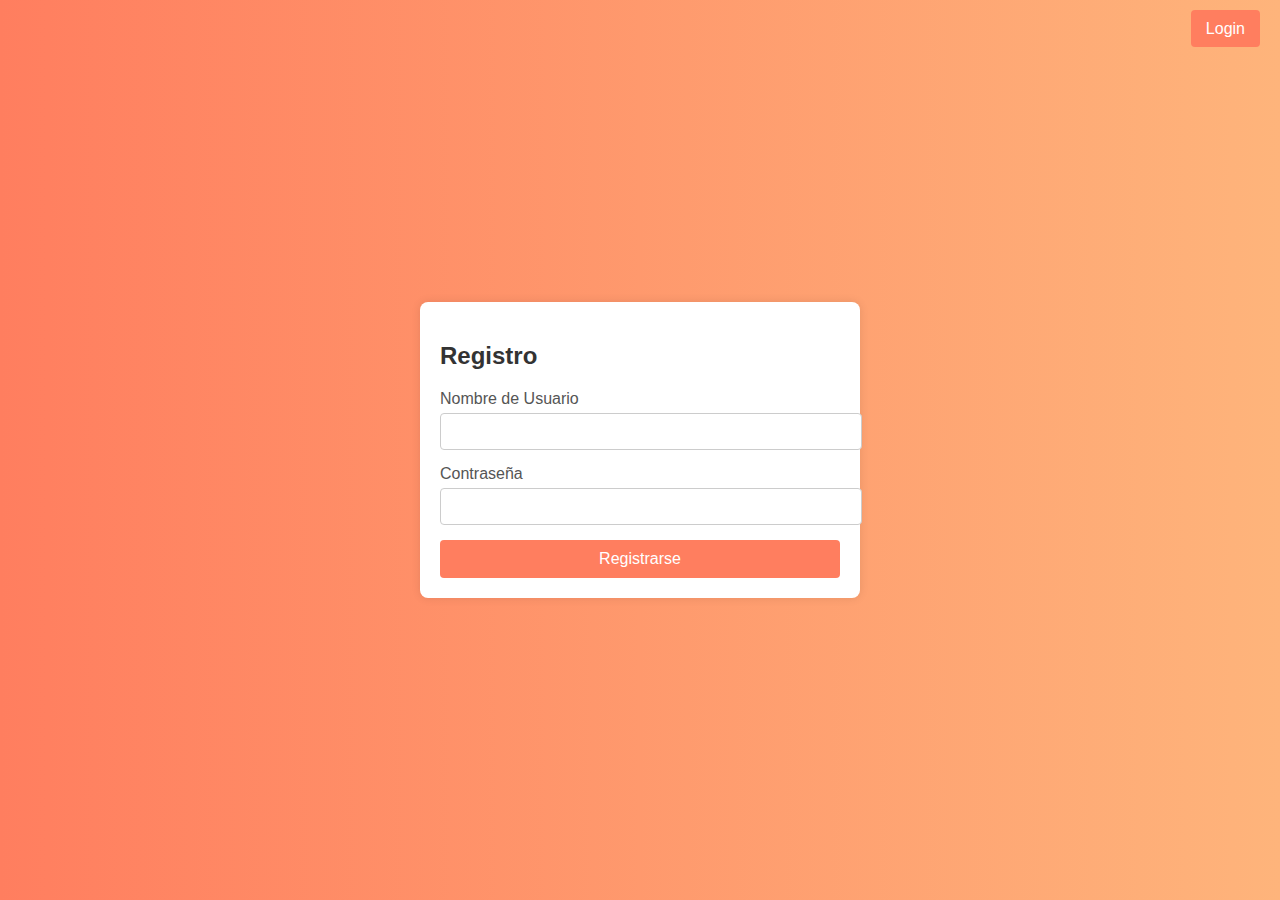
<file: index.html>
<!DOCTYPE html>
<html lang="es">
<head>
    <meta charset="UTF-8">
    <meta name="viewport" content="width=device-width, initial-scale=1.0">
    <title>Registro</title>
    <link rel="stylesheet" href="styles.css">
</head>
<body>
    <div class="login-link">
        <a href="login.html">Login</a>
    </div>
    <div class="container">
        <h2>Registro</h2>
        <form id="registerForm">
            <div class="form-group">
                <label for="registerUsername">Nombre de Usuario</label>
                <input type="text" id="registerUsername" required>
            </div>
            <div class="form-group">
                <label for="registerPassword">Contraseña</label>
                <input type="password" id="registerPassword" required>
            </div>
            <button type="submit">Registrarse</button>
        </form>
    </div>
    <script src="register.js"></script>
</body>
</html>
</file>
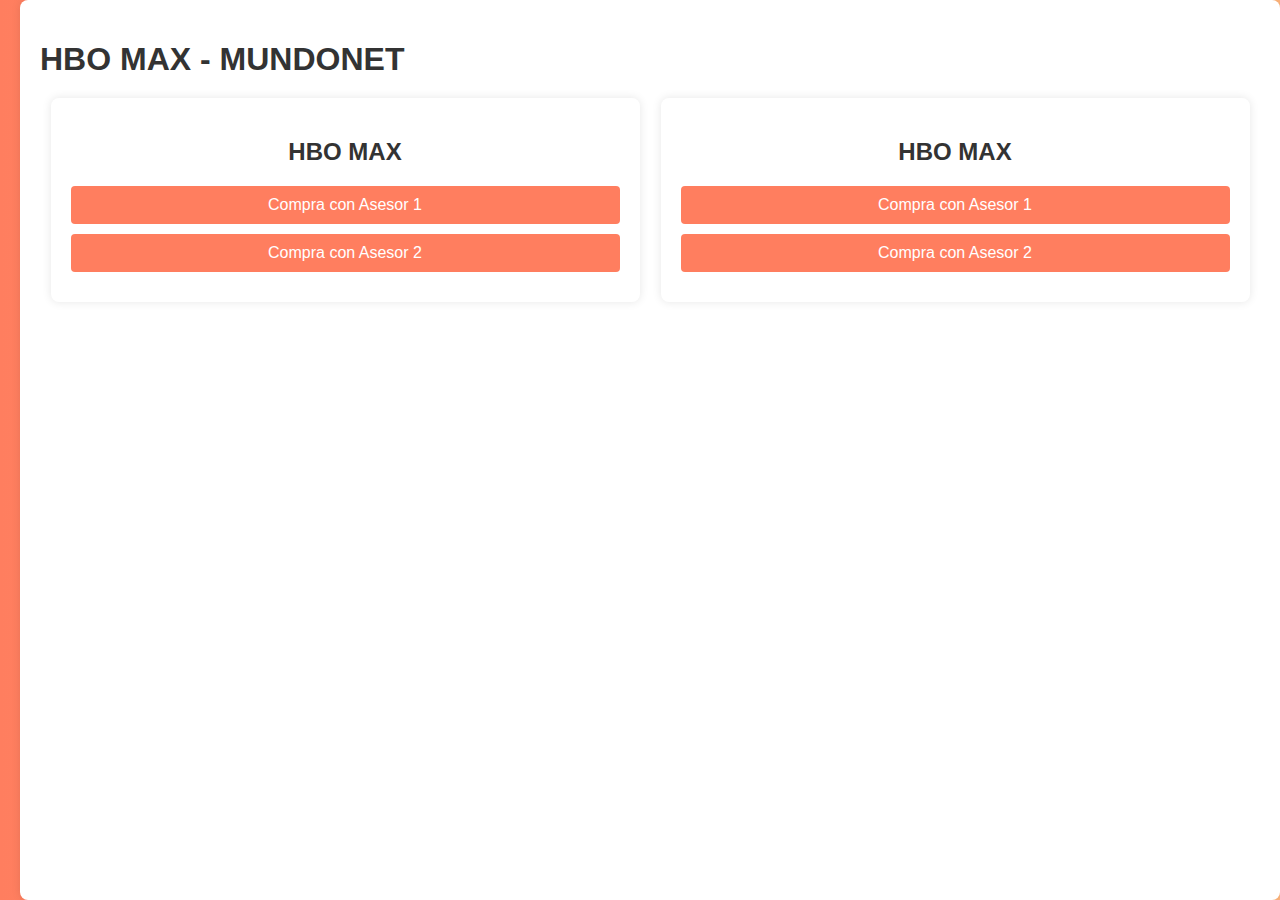
<file: hbo_max.html>
<!DOCTYPE html>
<html lang="es">
<head>
    <meta charset="UTF-8">
    <meta name="viewport" content="width=device-width, initial-scale=1.0">
    <title>HBO MAX - MUNDONET</title>
    <link rel="stylesheet" href="styles.css">
</head>
<body>
    <div class="main-container">
        <div class="content">
            <h1>HBO MAX - MUNDONET</h1>
            <div class="service-container">
                <div class="service-box">
                    <h2>HBO MAX</h2>
                    <button onclick="contactAdvisor1()">Compra con Asesor 1</button>
                    <button onclick="contactAdvisor2()">Compra con Asesor 2</button>
                </div>
                <div class="service-box">
                    <h2>HBO MAX</h2>
                    <button onclick="contactAdvisor1()">Compra con Asesor 1</button>
                    <button onclick="contactAdvisor2()">Compra con Asesor 2</button>
                </div>
            </div>
        </div>
    </div>
    <script src="script.js"></script>
</body>
</html>
</file>
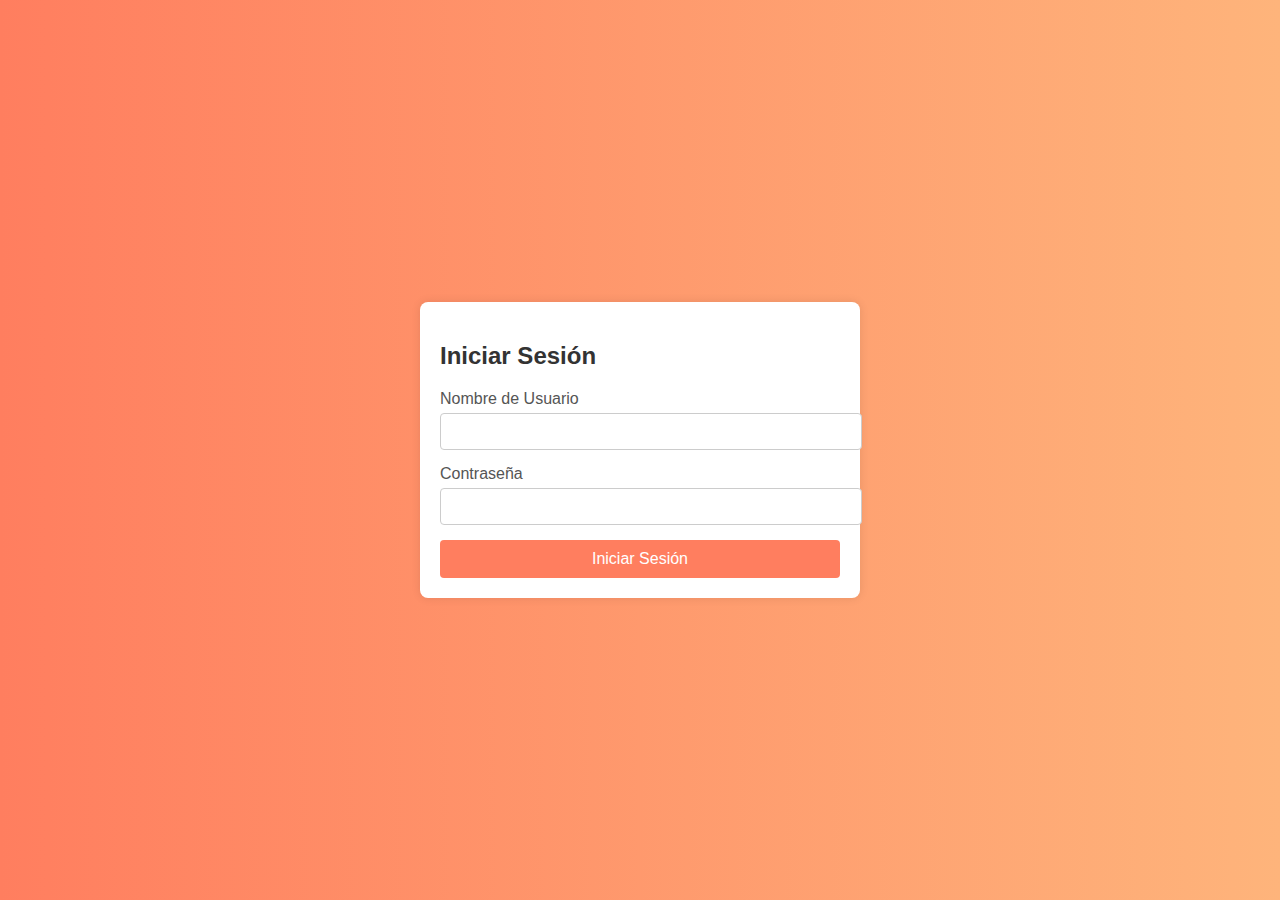
<file: login.html>
<!DOCTYPE html>
<html lang="es">
<head>
    <meta charset="UTF-8">
    <meta name="viewport" content="width=device-width, initial-scale=1.0">
    <title>Iniciar Sesión</title>
    <link rel="stylesheet" href="styles.css">
</head>
<body>
    <div class="container">
        <h2>Iniciar Sesión</h2>
        <form id="loginForm">
            <div class="form-group">
                <label for="loginUsername">Nombre de Usuario</label>
                <input type="text" id="loginUsername" required>
            </div>
            <div class="form-group">
                <label for="loginPassword">Contraseña</label>
                <input type="password" id="loginPassword" required>
            </div>
            <button type="submit">Iniciar Sesión</button>
        </form>
    </div>
    <script src="login.js"></script>
</body>
</html>
</file>
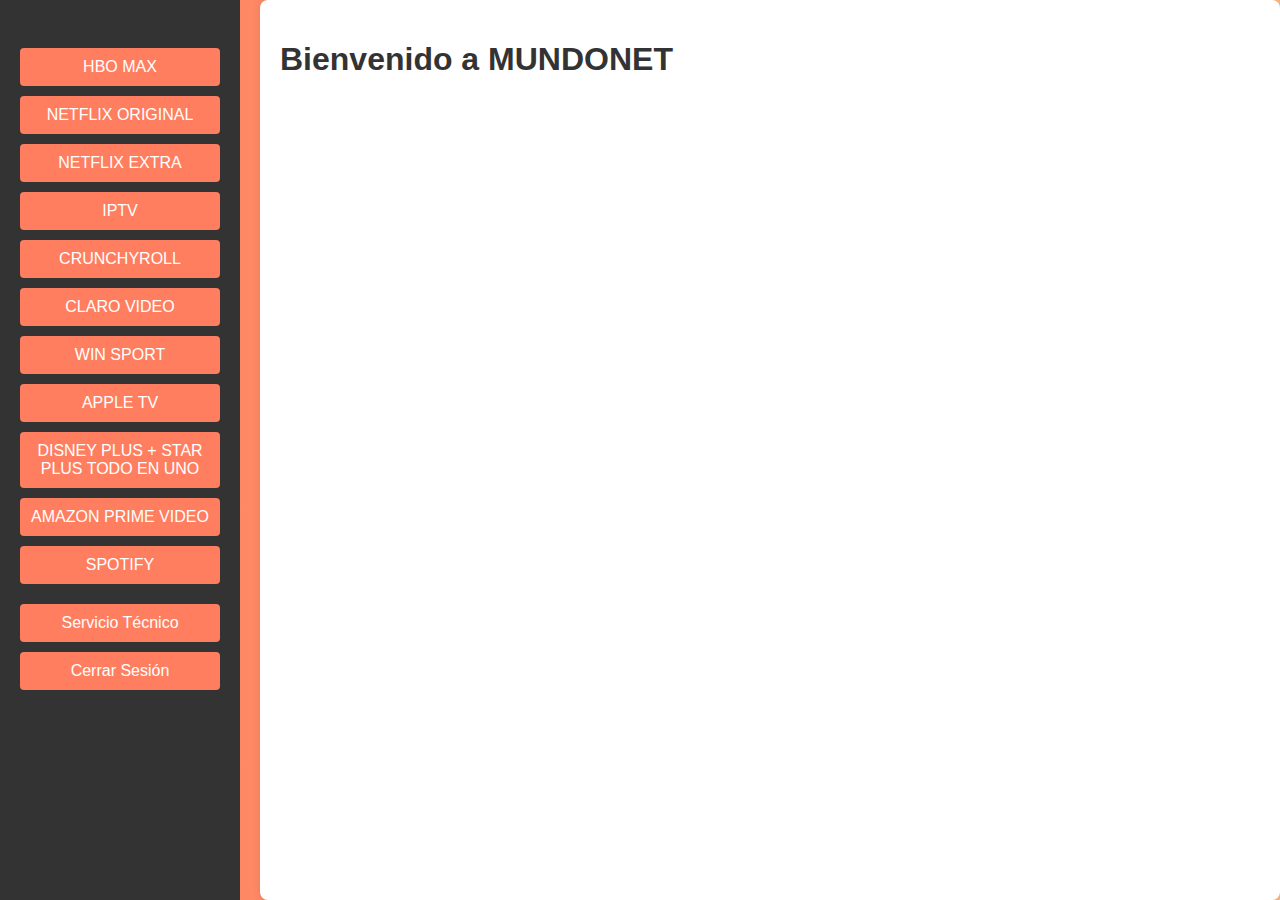
<file: main.html>
<!DOCTYPE html>
<html lang="es">
<head>
    <meta charset="UTF-8">
    <meta name="viewport" content="width=device-width, initial-scale=1.0">
    <title>MUNDONET</title>
    <link rel="stylesheet" href="styles.css">
</head>
<body>
    <div class="main-container">
        <div class="sidebar">
            <h2>MUNDONET</h2>
            <div class="streaming-buttons">
                <button onclick="openStreamingService('HBO MAX')">HBO MAX</button>
                <button onclick="openStreamingService('NETFLIX ORIGINAL')">NETFLIX ORIGINAL</button>
                <button onclick="openStreamingService('NETFLIX EXTRA')">NETFLIX EXTRA</button>
                <button onclick="openStreamingService('IPTV')">IPTV</button>
                <button onclick="openStreamingService('CRUNCHYROLL')">CRUNCHYROLL</button>
                <button onclick="openStreamingService('CLARO VIDEO')">CLARO VIDEO</button>
                <button onclick="openStreamingService('WIN SPORT')">WIN SPORT</button>
                <button onclick="openStreamingService('APPLE TV')">APPLE TV</button>
                <button onclick="openStreamingService('DISNEY PLUS + STAR PLUS TODO EN UNO')">DISNEY PLUS + STAR PLUS TODO EN UNO</button>
                <button onclick="openStreamingService('AMAZON PRIME VIDEO')">AMAZON PRIME VIDEO</button>
                <button onclick="openStreamingService('SPOTIFY')">SPOTIFY</button>
            </div>
            <div class="service-buttons">
                <button onclick="openWhatsApp('573148618307', 'requiero servicio técnico')">Servicio Técnico</button>
                <button onclick="logout()">Cerrar Sesión</button>
            </div>
        </div>
        <div class="content">
            <h1>Bienvenido a MUNDONET</h1>
            <!-- Contenido principal aquí -->
        </div>
    </div>
    <script src="script.js"></script>
</body>
</html>
</file>
<file: styles.css>
body {
    font-family: Arial, sans-serif;
    background: linear-gradient(to right, #ff7e5f, #feb47b);
    margin: 0;
    padding: 0;
    height: 100vh;
    display: flex;
    justify-content: center;
    align-items: center;
}

.container {
    background: #fff;
    padding: 20px;
    border-radius: 8px;
    box-shadow: 0 0 10px rgba(0, 0, 0, 0.1);
    width: 90%;
    max-width: 400px;
    position: relative;
}

.main-container {
    display: flex;
    height: 100%;
    width: 100%;
}

.sidebar {
    background: #333;
    color: #fff;
    padding: 20px;
    width: 200px;
}

.sidebar h2 {
    margin: 0;
    padding: 0;
}

.service-buttons {
    margin-top: 20px;
}

.service-buttons button,
.streaming-buttons button {
    display: block;
    width: 100%;
    padding: 10px;
    margin-bottom: 10px;
    background: #ff7e5f;
    border: none;
    color: #fff;
    border-radius: 4px;
    cursor: pointer;
    font-size: 16px;
}

.service-buttons button:hover,
.streaming-buttons button:hover {
    background: #feb47b;
}

.content {
    flex-grow: 1;
    padding: 20px;
    background: #fff;
    border-radius: 8px;
    box-shadow: 0 0 10px rgba(0, 0, 0, 0.1);
    margin-left: 20px;
}

h1, h2 {
    margin-bottom: 20px;
    color: #333;
}

.form-group {
    margin-bottom: 15px;
}

label {
    display: block;
    margin-bottom: 5px;
    color: #555;
}

input[type="text"],
input[type="password"] {
    width: 100%;
    padding: 10px;
    border: 1px solid #ccc;
    border-radius: 4px;
}

button {
    width: 100%;
    padding: 10px;
    background: #ff7e5f;
    border: none;
    color: #fff;
    border-radius: 4px;
    cursor: pointer;
    font-size: 16px;
}

button:hover {
    background: #feb47b;
}

.login-link {
    position: absolute;
    top: 20px;
    right: 20px;
}

.login-link a {
    color: #fff;
    background: #ff7e5f;
    padding: 10px 15px;
    border-radius: 4px;
    text-decoration: none;
    font-size: 16px;
}

.login-link a:hover {
    background: #feb47b;
}

.service-container {
    display: flex;
    justify-content: space-around;
    margin-top: 20px;
}

.service-box {
    background: #fff;
    padding: 20px;
    border-radius: 8px;
    box-shadow: 0 0 10px rgba(0, 0, 0, 0.1);
    width: 45%;
    text-align: center;
}

.service-box h2 {
    margin-bottom: 20px;
}

.service-box button {
    width: 100%;
    padding: 10px;
    margin-bottom: 10px;
    background: #ff7e5f;
    border: none;
    color: #fff;
    border-radius: 4px;
    cursor: pointer;
    font-size: 16px;
}

.service-box button:hover {
    background: #feb47b;
}
</file>
